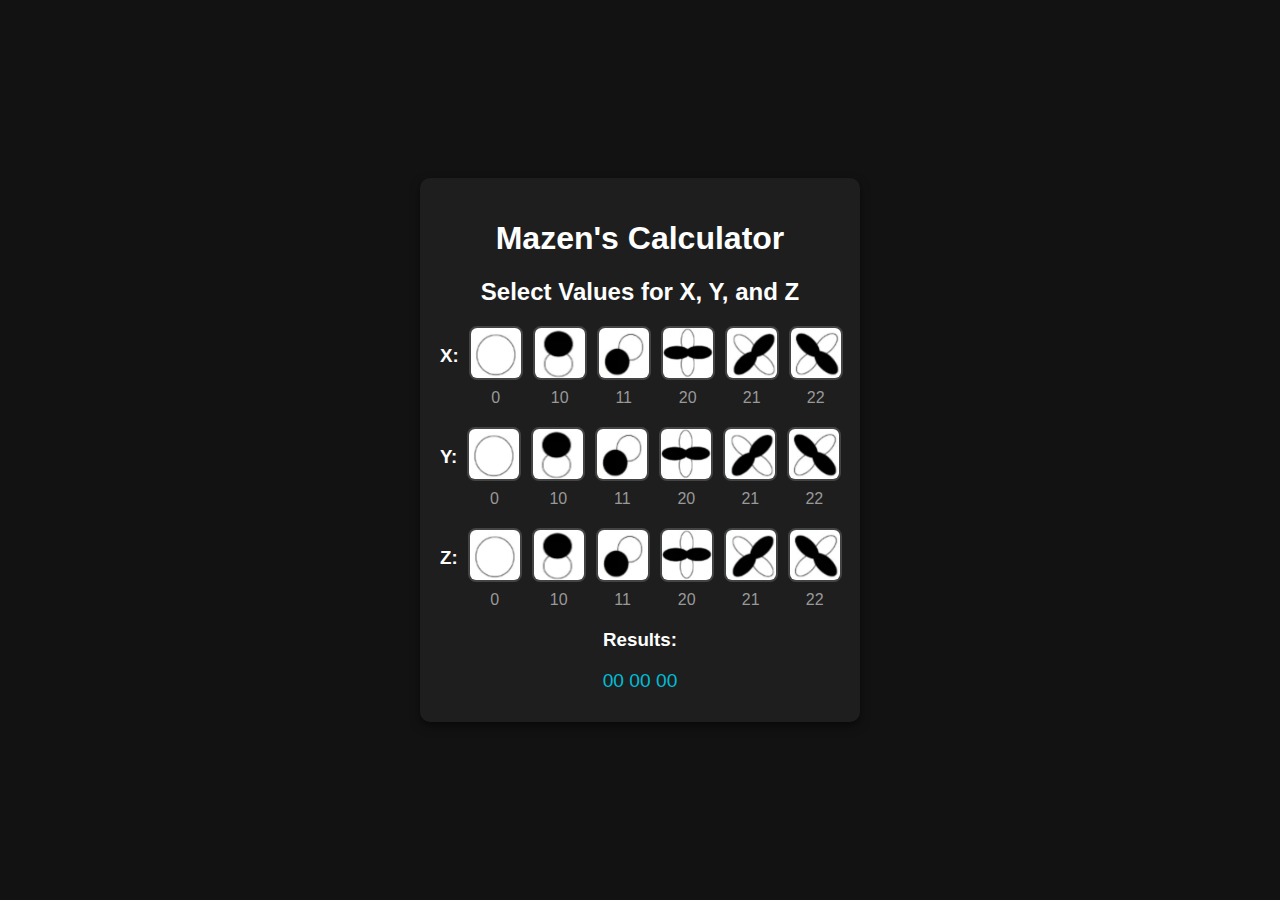
<file: index.html>
<!DOCTYPE html>
<html lang="en">
<head>
<meta charset="UTF-8">
<meta name="viewport" content="width=device-width, initial-scale=1.0">
<title>Mazen's Calculator</title>
<link rel="stylesheet" href="styles.css">
</head>
<body>
    <div class="container">
        <h1>Mazen's Calculator</h1>
        <h2>Select Values for X, Y, and Z</h2>

        <div id="x-options" class="option-container">
            <h3>X:</h3>
        </div>

        <div id="y-options" class="option-container">
            <h3>Y:</h3>
        </div>

        <div id="z-options" class="option-container">
            <h3>Z:</h3>
        </div>

        <div class="results">
            <h3>Results:</h3>
            <p><span id="result1">00</span>
            <span id="result2">00</span>
            <span id="result3">00</span></p>
        </div>
    </div>

<script src="script.js"></script>
</body>
</html>
</file>
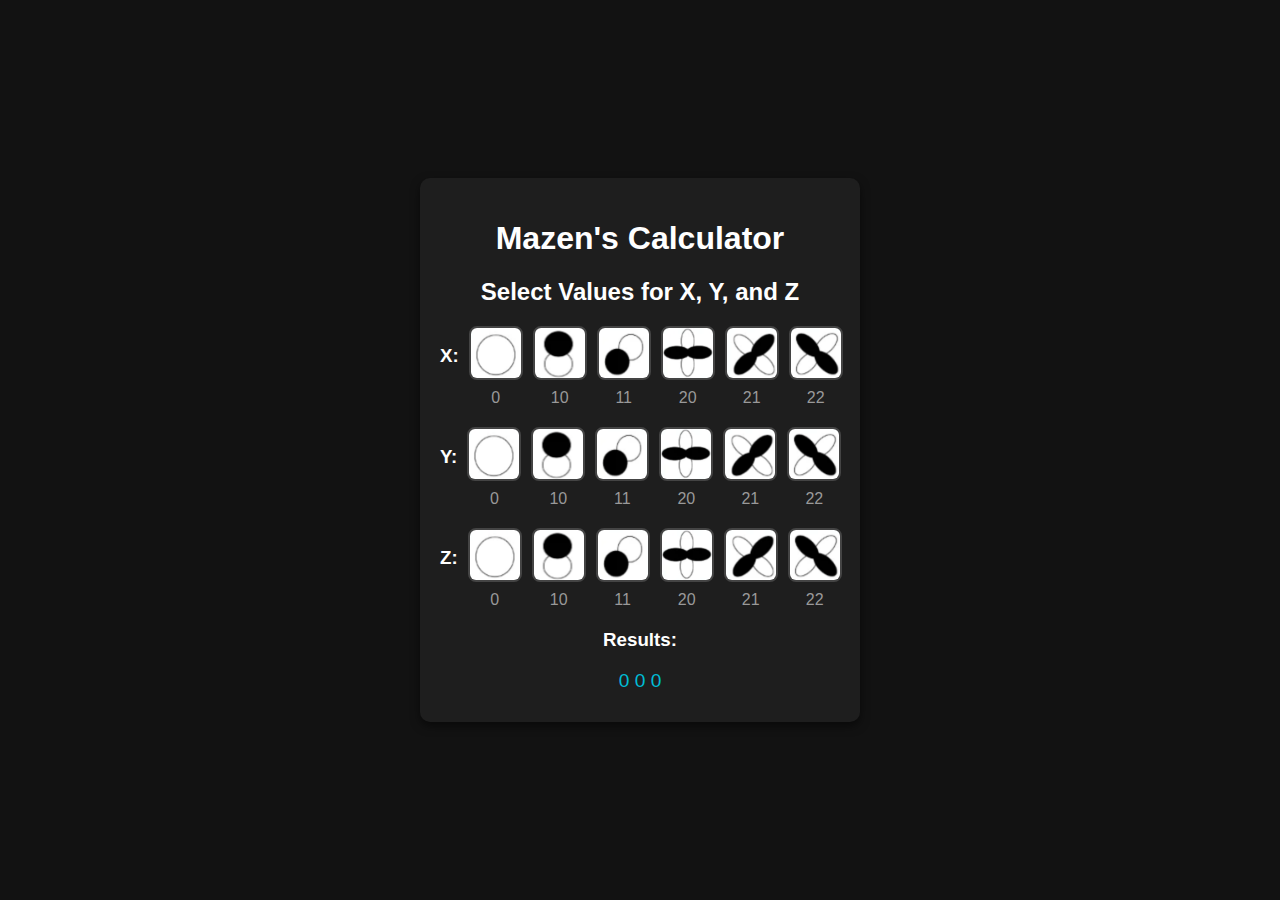
<file: eq.html>
<!DOCTYPE html>
<html lang="en">
<head>
<meta charset="UTF-8">
<meta name="viewport" content="width=device-width, initial-scale=1.0">
<title>Mazen's Calculator</title>
<link rel="stylesheet" href="styles.css">
</head>
<body>
    <div class="container">
        <h1>Mazen's Calculator</h1>
        <h2>Select Values for X, Y, and Z</h2>

        <div id="x-options" class="option-container">
            <h3>X:</h3>
        </div>

        <div id="y-options" class="option-container">
            <h3>Y:</h3>
        </div>

        <div id="z-options" class="option-container">
            <h3>Z:</h3>
        </div>

        <div class="results">
            <h3>Results:</h3>
            <p><span id="result1">0</span>
            <span id="result2">0</span>
            <span id="result3">0</span></p>
        </div>
    </div>

<script src="script.js"></script>
</body>
</html>
</file>
<file: styles.css>
/* Dark Mode Styling */
body {
    font-family: Arial, sans-serif;
    background-color: #121212;
    color: #e0e0e0;
    display: flex;
    justify-content: center;
    align-items: center;
    height: 100vh;
    margin: 0;
}

.container {
    background: #1e1e1e;
    padding: 20px;
    border-radius: 10px;
    box-shadow: 0 4px 10px rgba(0, 0, 0, 0.5);
    width: 400px;
}

h1, h2, h3 {
    text-align: center;
    color: #ffffff;
}

.option-container {
    display: flex;
    justify-content: space-between;
    gap: 10px; /* Added gap between options */
    margin-bottom: 20px;
}

.option {
    text-align: center;
    cursor: pointer;
    transition: transform 0.2s ease, border-color 0.2s ease;
}

.option img {
    width: 50px;
    height: 50px;
    border: 2px solid #444;
    border-radius: 8px;
    background-color: #333;
    transition: border-color 0.2s ease, box-shadow 0.2s ease;
}

/* Hover effect for options */
.option:hover img {
    border-color: #007bff;
    box-shadow: 0 0 10px #007bff;
    transform: scale(1.1);
}

.option p {
    margin: 5px 0 0;
    color: #999;
}

/* Selected option styling */
.option.selected img {
    border-color: #00e676;
    box-shadow: 0 0 10px #00e676;
}

.results {
    text-align: center;
    margin-top: 20px;
}

.results p {
    font-size: 1.2em;
    margin: 10px 0;
    color: #00bcd4;
}

@media only screen and ( max-width: 399px) {

    *{
        scale: 88%;
    }
    
}

@media only screen and ( max-width: 500px) and (min-width:400px) {

    *{
        scale: 95%;
    }
    
}
</file>
